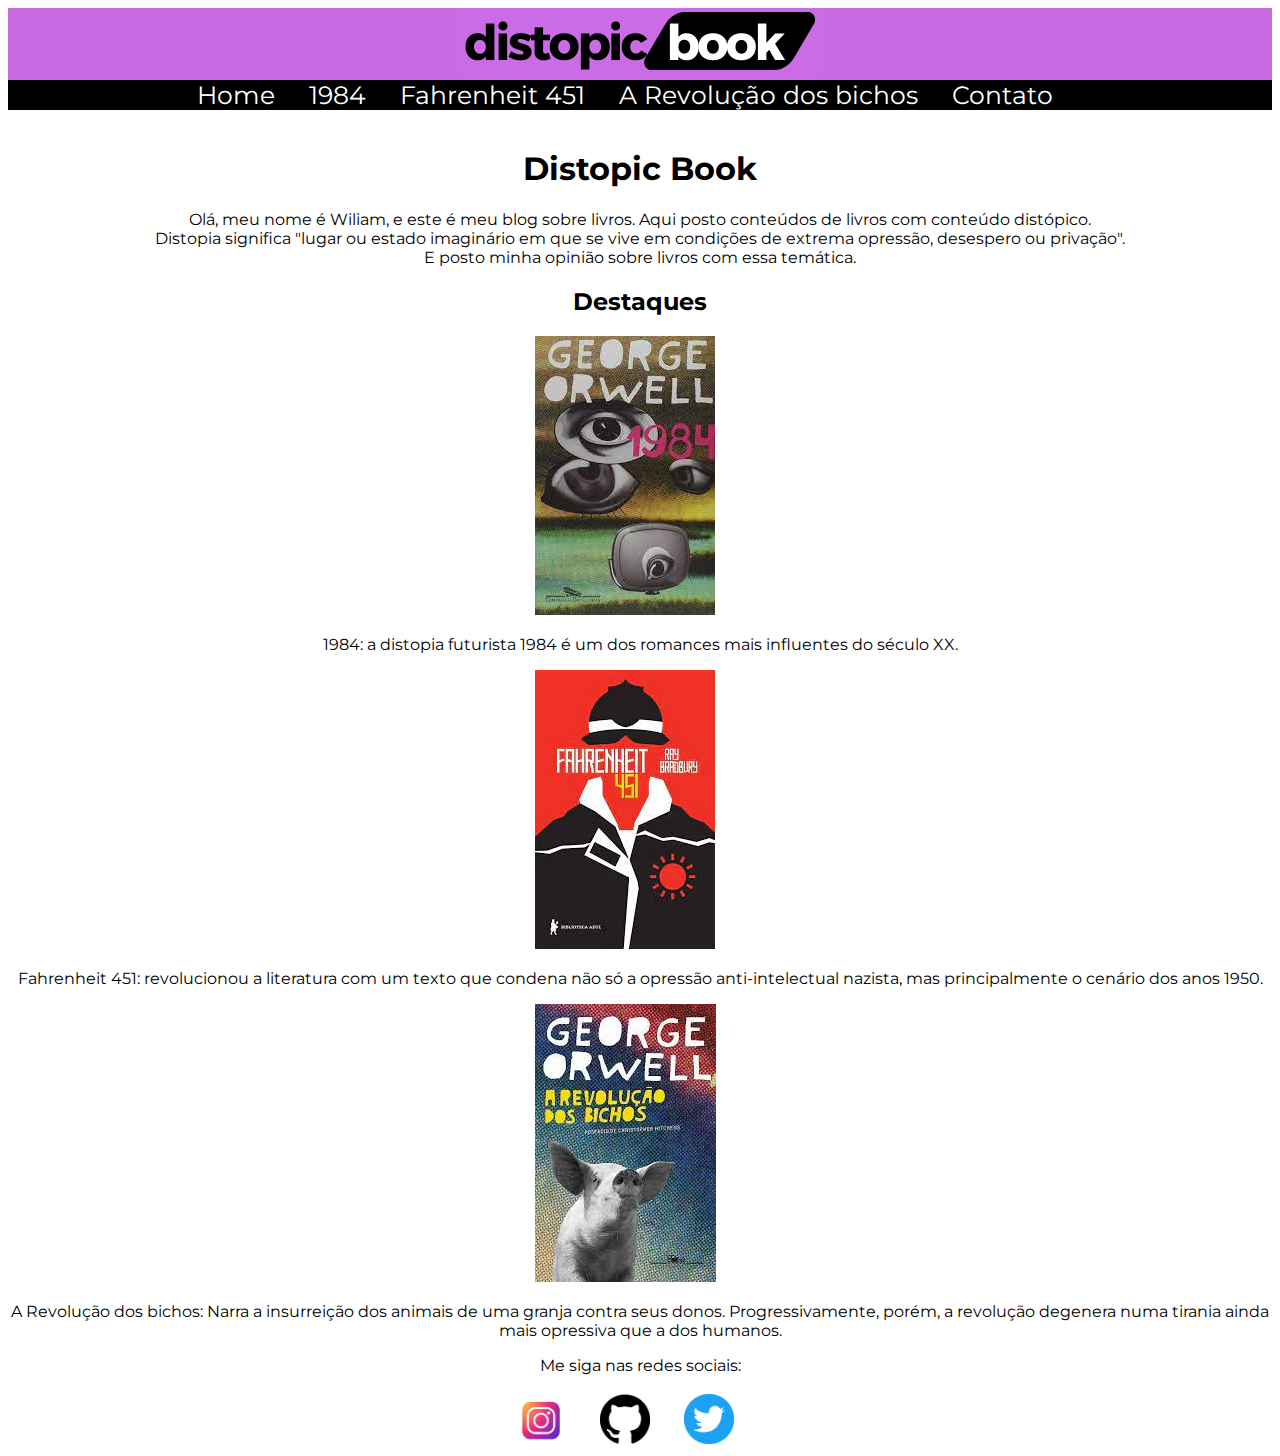
<file: index.html>
<!DOCTYPE html>
<html lang="pt-br">
<head>
    <meta charset="UTF-8">
    <meta name="viewport" content="width=device-width, initial-scale=1.0">
    <title>Distopic Book</title>
    <link rel="icon" type="imagen/distopic5" href="assets/img/distopic4.png">
    <link rel="stylesheet" href="index.css">
</head>
<body>
    <header>
        <img src="assets/img/distopiclilas2.png" alt="distopic2">
        <nav>         
            <a href="index.html">Home</a>
            <a href="conteudo1.html">1984</a>
            <a href="conteudo2.html">Fahrenheit 451</a>
            <a href="conteudo3.html">A Revolução dos bichos</a>
            <a href="contato.html">Contato</a> 
        </nav>
    </header><br>
    <main>
        <h1>Distopic Book</h1>
        <p>
            Olá, meu nome é Wiliam, e este é meu blog sobre livros. 
            Aqui posto conteúdos de livros com conteúdo distópico.<br>
            Distopia significa "lugar ou estado imaginário em que se vive em condições de extrema opressão, desespero ou privação".<br>
            E posto minha opinião sobre livros com essa temática.<br>
        </p>
    <h2>Destaques</h2>
    <a href="conteudo1.html"><img src="assets/img/1984.jpg" alt="1984"></a>
    <p>1984: a distopia futurista 1984 é um dos romances mais influentes do século XX.</p>
    <a href="conteudo2.html"><img src="assets/img/fahrenheit_451.jpg" alt="fahrenheit 451"></a>
    <p>Fahrenheit 451: revolucionou a literatura com um texto que condena não só a opressão anti-intelectual nazista, mas principalmente o cenário dos anos 1950.</p>
    <a href="conteudo3.html"><img src="assets/img/revolução.jpg" alt="A Revolução dos Bichos"></a>
    <p>A Revolução dos bichos: Narra a insurreição dos animais de uma granja contra seus donos. Progressivamente, porém, a revolução degenera numa tirania ainda mais opressiva que a dos humanos.</p>
    </main>
    
    <footer>
        Me siga nas redes sociais:<br><br>
        <a href="https://www.instagram.com/"><img class="redes_sociais" src="assets/img/instagram.jpg" alt="instagram"></a> 
        <a href="https://github.com/"><img class="redes_sociais" src="assets/img/github.png" alt="Github"></a>
        <a href="https://twitter.com/"><img class="redes_sociais" src="assets/img/twitter.png" alt="Twitter"></a>
    </footer>

</body>
</html>
</file>
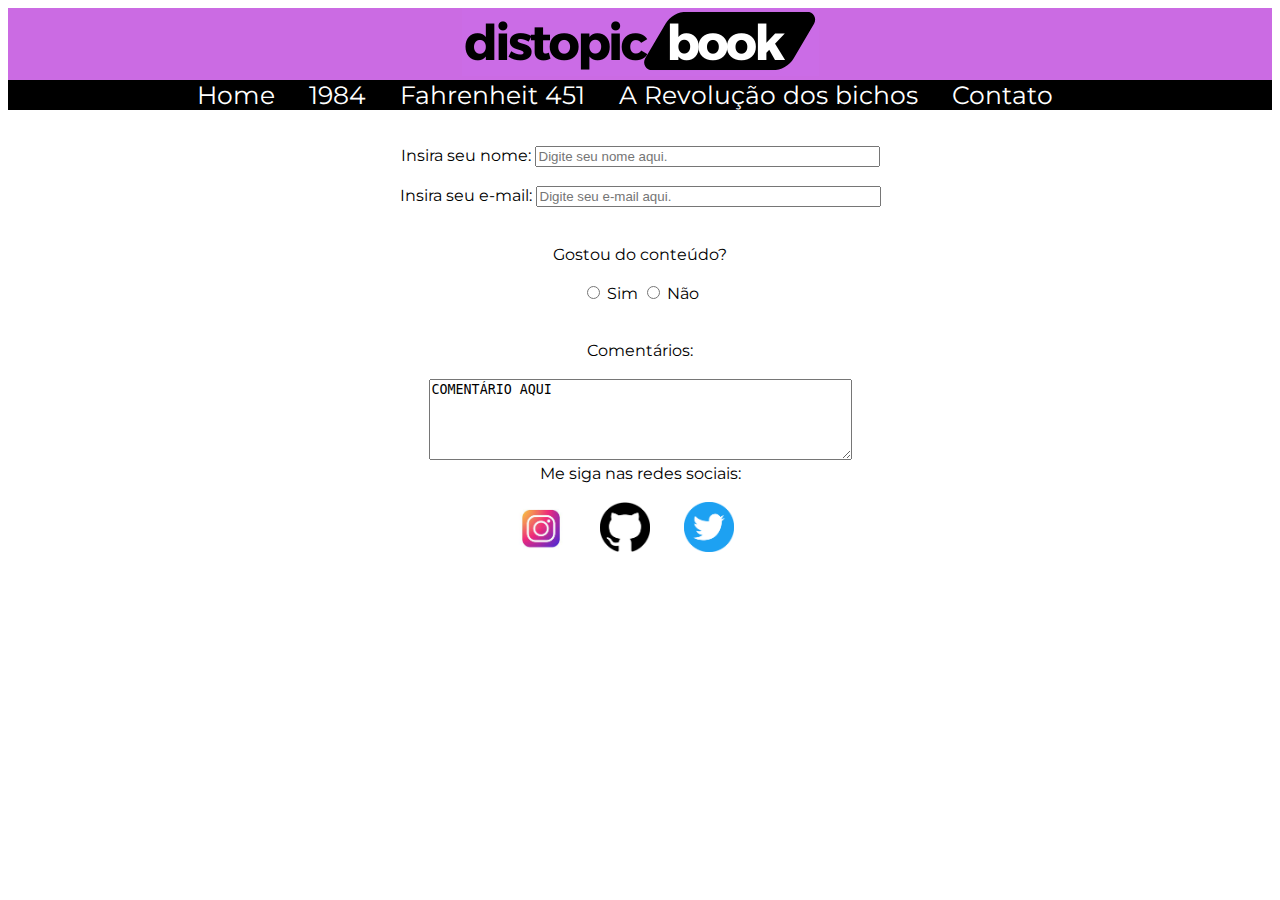
<file: contato.html>
<!DOCTYPE html>
<html lang="pt-br">
<head>
    <meta charset="UTF-8">
    <meta name="viewport" content="width=device-width, initial-scale=1.0">
    <title>Distopic Book</title>
    <link rel="icon" type="imagen/distopic5" href="assets/img/distopic4.png">
    <link rel="stylesheet" href="index.css">
</head>
<body>
    <header>
        <img src="assets/img/distopiclilas2.png" alt="distopic2">
        <nav>         
            <a href="index.html">Home</a>
            <a href="conteudo1.html">1984</a>
            <a href="conteudo2.html">Fahrenheit 451</a>
            <a href="conteudo3.html">A Revolução dos bichos</a>
            <a href="contato.html">Contato</a> 
        </nav>
    </header><br><br>
    <main>
        <form method="post" action="e-mail">
            Insira seu nome: <input type="text" size="40" maxlength="30" name="nome" value="" placeholder="Digite seu nome aqui."><br><br>
            Insira seu e-mail: <input type="text" size="40" maxlength="30" name="e-mail" value="" placeholder="Digite seu e-mail aqui."><br><br><br>
            Gostou do conteúdo? <br><br>
            <input type="radio" name="conteudo" value="yes"> Sim
            <input type="radio" name="conteudo" value="not"> Não <br><br><br>
            Comentários: <br><br>
            <textarea name="comentários" cols="50" rows="5">COMENTÁRIO AQUI</textarea>
        </form>
    </main>

    <footer>
        Me siga nas redes sociais:<br><br>
        <a href="https://www.instagram.com/"><img class="redes_sociais" src="assets/img/instagram.jpg" alt="instagram"></a> 
        <a href="https://github.com/"><img class="redes_sociais" src="assets/img/github.png" alt="Github"></a>
        <a href="https://twitter.com/"><img class="redes_sociais" src="assets/img/twitter.png" alt="Twitter"></a>
    </footer>

</body>
</html>
</file>
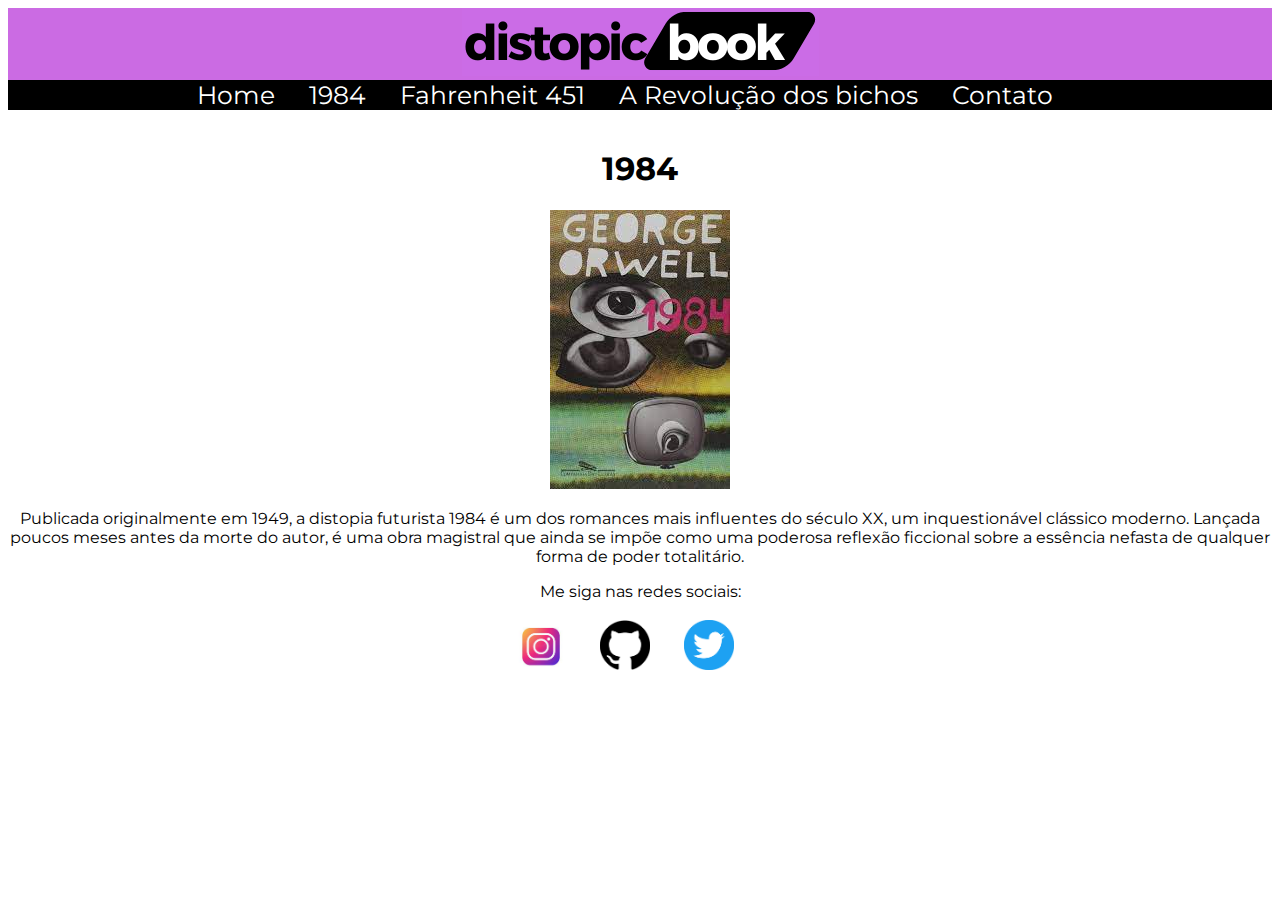
<file: conteudo1.html>
<!DOCTYPE html>
<html lang="pt-br">
<head>
    <meta charset="UTF-8">
    <meta name="viewport" content="width=device-width, initial-scale=1.0">
    <title>Distopic Book</title>
    <link rel="icon" type="imagen/distopic5" href="assets/img/distopic4.png">
    <link rel="stylesheet" href="index.css">
</head>
<body>
    <header>
        <img src="assets/img/distopiclilas2.png" alt="distopic2">
        <nav>         
            <a href="index.html">Home</a>
            <a href="conteudo1.html">1984</a>
            <a href="conteudo2.html">Fahrenheit 451</a>
            <a href="conteudo3.html">A Revolução dos bichos</a>
            <a href="contato.html">Contato</a> 
        </nav>
    </header><br>
    <main>
        <h1>1984</h1>
        <img src="assets/img/1984.jpg" alt="1984"><br>
        <p>Publicada originalmente em 1949, a distopia futurista 1984 é um dos romances mais influentes do século XX, um inquestionável clássico moderno. Lançada poucos meses antes da morte do autor, é uma obra magistral que ainda se impõe como uma poderosa reflexão ficcional sobre a essência nefasta de qualquer forma de poder totalitário.</p>
    </main>
    <footer>
        Me siga nas redes sociais:<br><br>
        <a href="https://www.instagram.com/"><img class="redes_sociais" src="assets/img/instagram.jpg" alt="instagram"></a> 
        <a href="https://github.com/"><img class="redes_sociais" src="assets/img/github.png" alt="Github"></a>
        <a href="https://twitter.com/"><img class="redes_sociais" src="assets/img/twitter.png" alt="Twitter"></a>
    </footer>

</body>
</html>
</file>
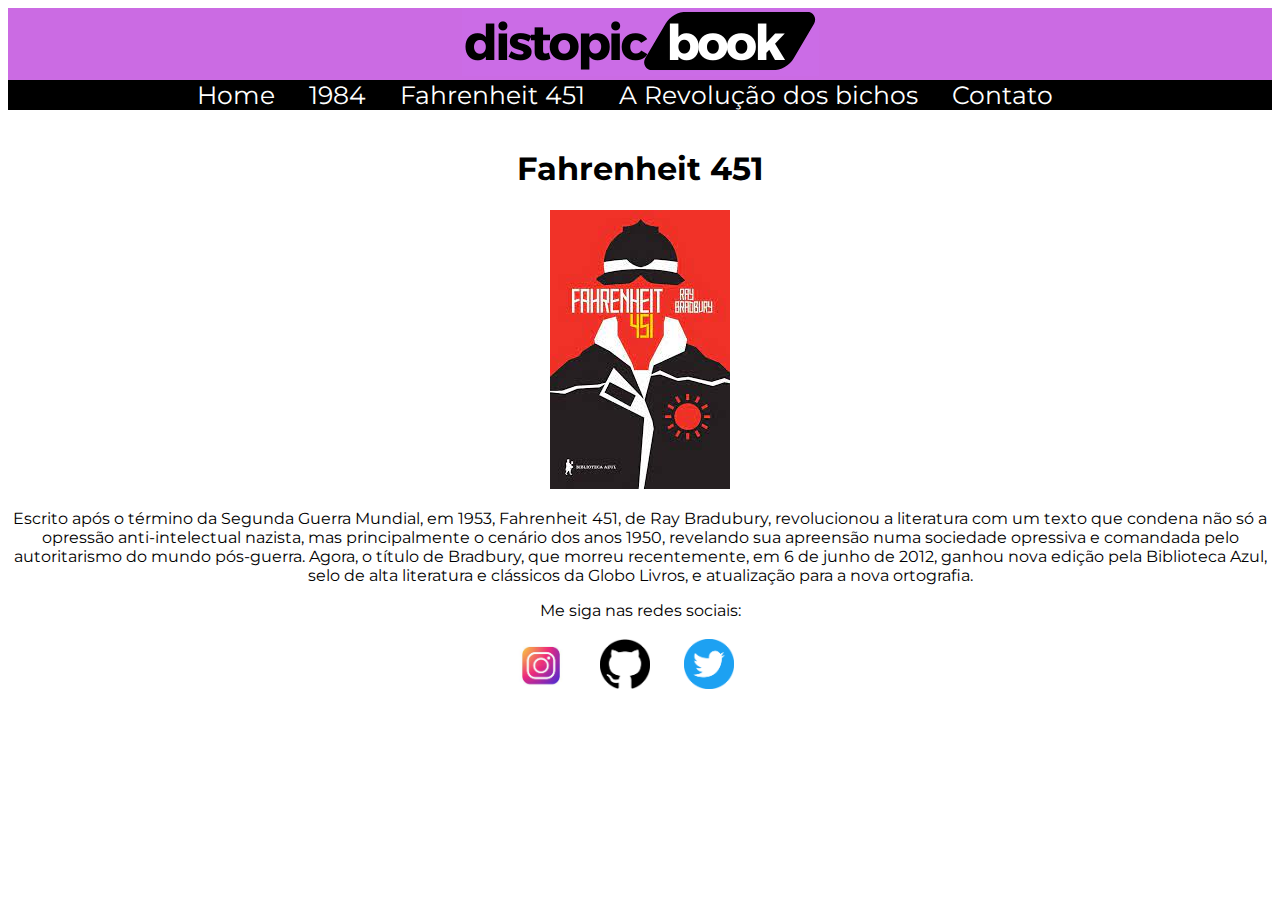
<file: conteudo2.html>
<!DOCTYPE html>
<html lang="pt-br">
<head>
    <meta charset="UTF-8">
    <meta name="viewport" content="width=device-width, initial-scale=1.0">
    <title>Distopic Book</title>
    <link rel="icon" type="imagen/distopic5" href="assets/img/distopic4.png">
    <link rel="stylesheet" href="index.css">
</head>
<body>
    <header>
        <img src="assets/img/distopiclilas2.png" alt="distopic2">
        <nav>         
            <a href="index.html">Home</a>
            <a href="conteudo1.html">1984</a>
            <a href="conteudo2.html">Fahrenheit 451</a>
            <a href="conteudo3.html">A Revolução dos bichos</a>
            <a href="contato.html">Contato</a> 
        </nav>
    </header><br>   
    <main>
        <h1>Fahrenheit 451</h1>
        <img src="assets/img/fahrenheit_451.jpg" alt="fahrenheit451"><br>
        <p>Escrito após o término da Segunda Guerra Mundial, em 1953, Fahrenheit 451, de Ray Bradubury, revolucionou a literatura com um texto que condena não só a opressão anti-intelectual nazista, mas principalmente o cenário dos anos 1950, revelando sua apreensão numa sociedade opressiva e comandada pelo autoritarismo do mundo pós-guerra. Agora, o título de Bradbury, que morreu recentemente, em 6 de junho de 2012, ganhou nova edição pela Biblioteca Azul, selo de alta literatura e clássicos da Globo Livros, e atualização para a nova ortografia.</p>
    </main>
    <footer>
        Me siga nas redes sociais:<br><br>
        <a href="https://www.instagram.com/"><img class="redes_sociais" src="assets/img/instagram.jpg" alt="instagram"></a> 
        <a href="https://github.com/"><img class="redes_sociais" src="assets/img/github.png" alt="Github"></a>
        <a href="https://twitter.com/"><img class="redes_sociais" src="assets/img/twitter.png" alt="Twitter"></a>
    </footer>

</body>
</html>
</file>
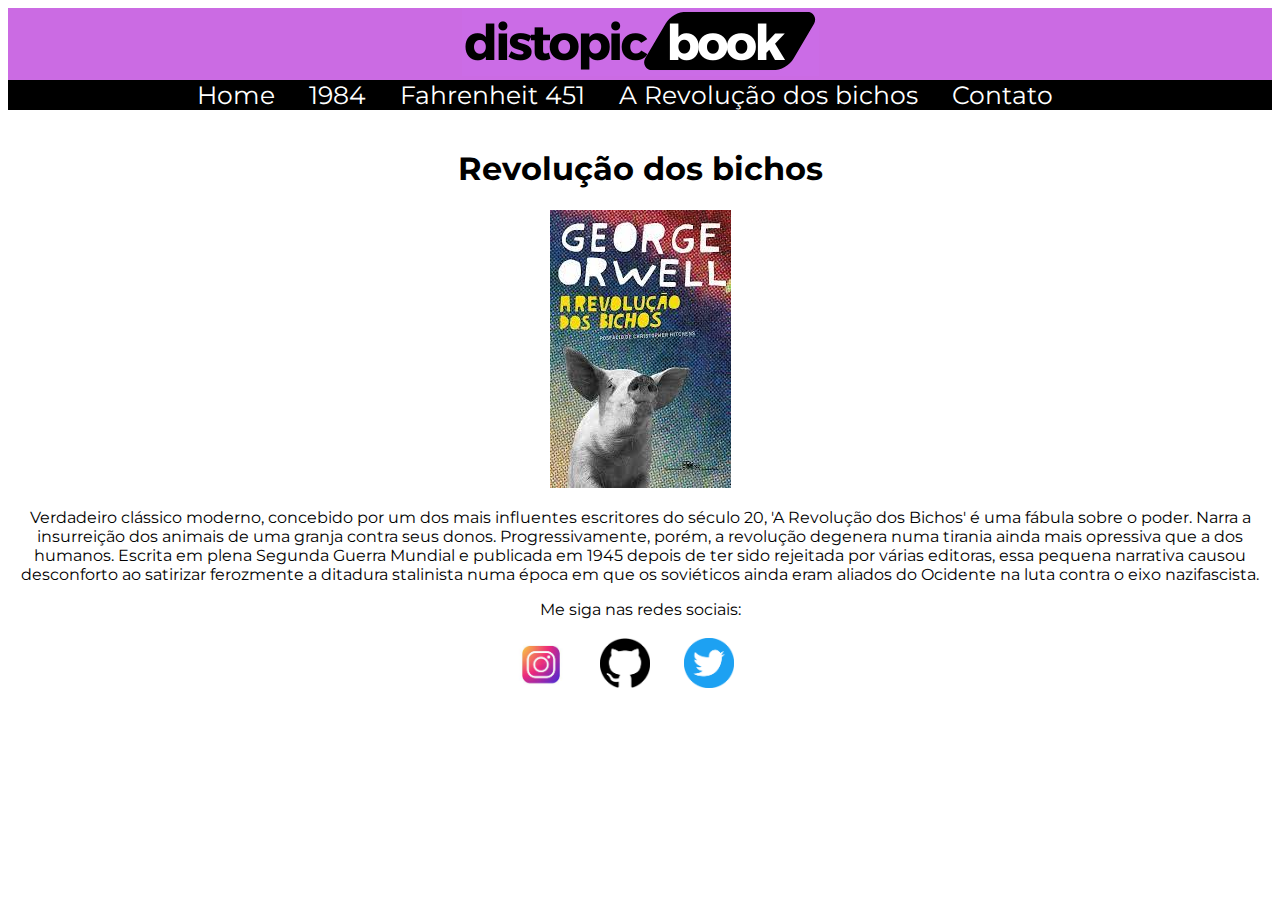
<file: conteudo3.html>
<!DOCTYPE html>
<html lang="pt-br">
<head>
    <meta charset="UTF-8">
    <meta name="viewport" content="width=device-width, initial-scale=1.0">
    <title>Distopic Book</title>
    <link rel="icon" type="imagen/distopic5" href="assets/img/distopic4.png">
    <link rel="stylesheet" href="index.css">
</head>
<body>
    <header>
        <img src="assets/img/distopiclilas2.png" alt="distopic2">
        <nav>         
            <a href="index.html">Home</a>
            <a href="conteudo1.html">1984</a>
            <a href="conteudo2.html">Fahrenheit 451</a>
            <a href="conteudo3.html">A Revolução dos bichos</a>
            <a href="contato.html">Contato</a> 
        </nav>
    </header><br>
    <main>
        <h1>Revolução dos bichos</h1>
        <img src="assets/img/revolução.jpg" alt="Revolução"><br>
        <p>
            Verdadeiro clássico moderno, concebido por um dos mais influentes escritores do século 20, 'A Revolução dos Bichos' é uma fábula sobre o poder. Narra a insurreição dos animais de uma granja contra seus donos. Progressivamente, porém, a revolução degenera numa tirania ainda mais opressiva que a dos humanos. Escrita em plena Segunda Guerra Mundial e publicada em 1945 depois de ter sido rejeitada por várias editoras, essa pequena narrativa causou desconforto ao satirizar ferozmente a ditadura stalinista numa época em que os soviéticos ainda eram aliados do Ocidente na luta contra o eixo nazifascista.
        </p>
    </main>
    <footer>
        Me siga nas redes sociais:<br><br>
        <a href="https://www.instagram.com/"><img class="redes_sociais" src="assets/img/instagram.jpg" alt="instagram"></a> 
        <a href="https://github.com/"><img class="redes_sociais" src="assets/img/github.png" alt="Github"></a>
        <a href="https://twitter.com/"><img class="redes_sociais" src="assets/img/twitter.png" alt="Twitter"></a>
    </footer>

</body>
</html>
</file>
<file: index.css>
@import url('https://fonts.googleapis.com/css2?family=Krona+One&family=Montserrat&display=swap');

header {
    background-color: #cb6be3;
    text-align: center;
}

nav {
    text-align: center;
    background-color: black;
}

a {
    text-decoration: none;
    display: inline-flex;
    color: #ffffff;
    font-family: 'Montserrat', sans-serif;
    font-size: 25px;
    margin-right: 30px;
}

a:hover {
    background-color: #cb6be3;
}

main {
    font-family: 'Montserrat', sans-serif;
    text-align: center;
}

h1 {
    font-family: 'Montserrat', sans-serif;
    text-align: center;
}

footer {
    text-align: center;
    font-family: 'Montserrat', sans-serif;
}

.redes_sociais {
    width: 50px;
}
</file>
